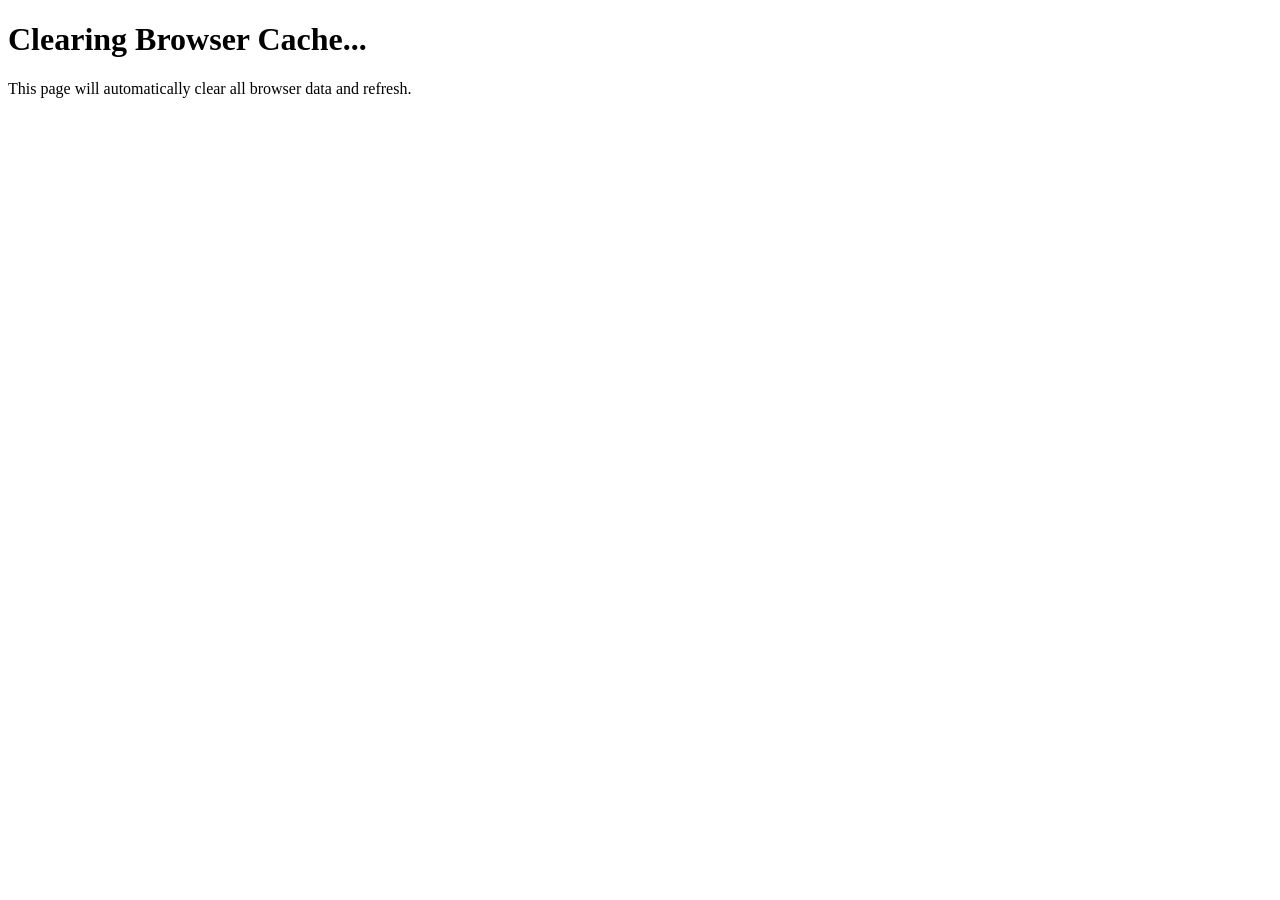
<file: clear_browser_cache.html>
<!DOCTYPE html>
<html>
<head>
    <title>Clear Browser Cache</title>
    <script>
        // Clear all localStorage
        localStorage.clear();
        
        // Clear all sessionStorage
        sessionStorage.clear();
        
        // Clear IndexedDB
        if (window.indexedDB) {
            const databases = await indexedDB.databases();
            databases.forEach(db => {
                indexedDB.deleteDatabase(db.name);
            });
        }
        
        // Clear cookies
        document.cookie.split(";").forEach(function(c) { 
            document.cookie = c.replace(/^ +/, "").replace(/=.*/, "=;expires=" + new Date().toUTCString() + ";path=/"); 
        });
        
        // Force refresh
        window.location.reload(true);
        
        console.log("Browser cache cleared!");
    </script>
</head>
<body>
    <h1>Clearing Browser Cache...</h1>
    <p>This page will automatically clear all browser data and refresh.</p>
</body>
</html>
</file>
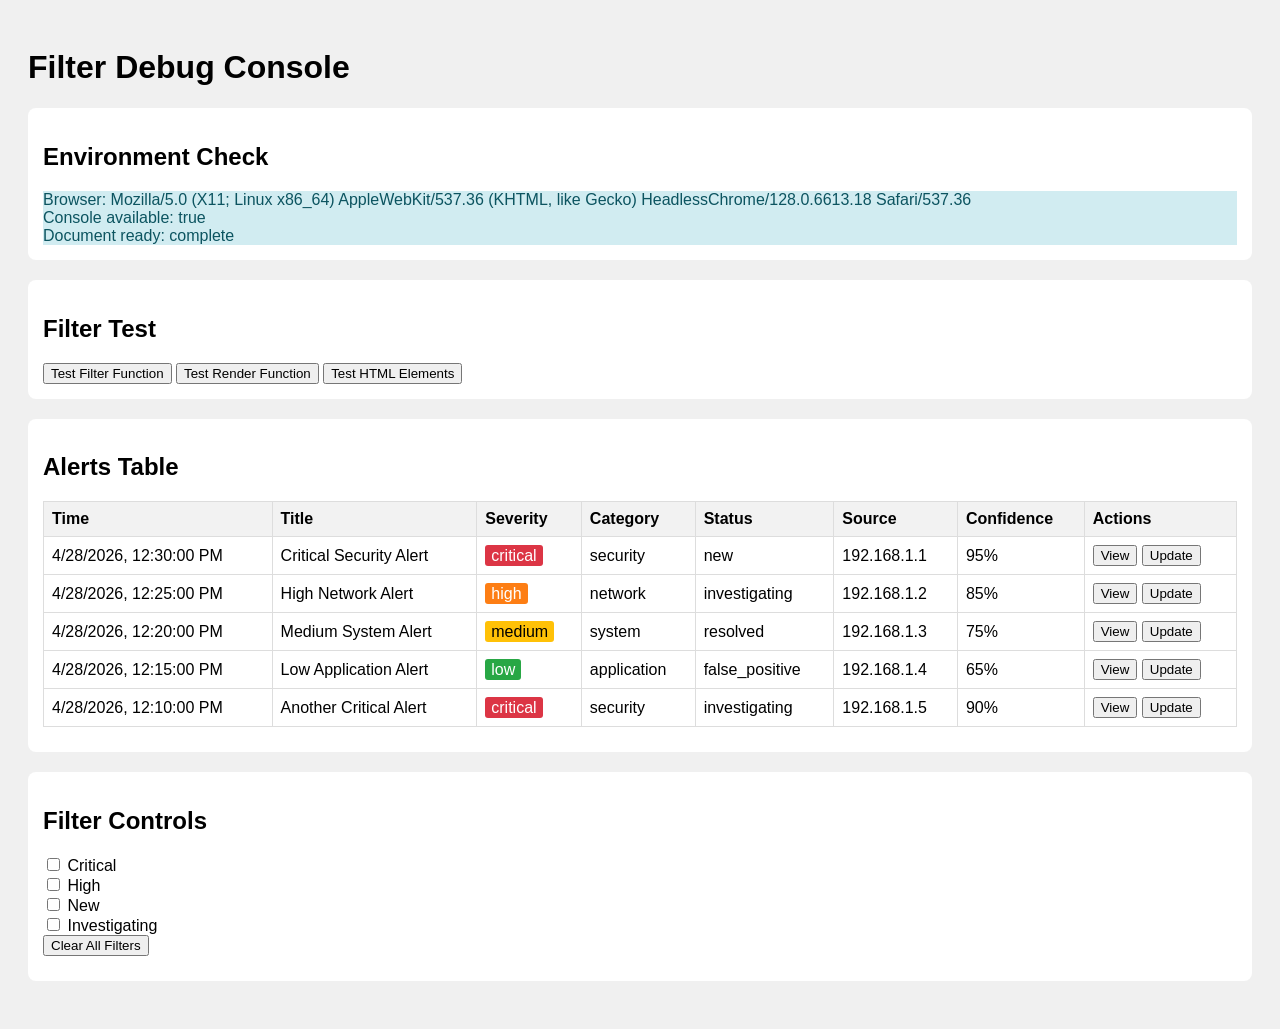
<file: debug_filter.html>
<!DOCTYPE html>
<html>
<head>
    <title>Filter Debug</title>
    <style>
        body { font-family: Arial, sans-serif; padding: 20px; background: #f0f0f0; }
        .debug-section { margin: 20px 0; padding: 15px; background: white; border-radius: 8px; }
        .debug-result { padding: 10px; margin: 10px 0; border-radius: 4px; font-family: monospace; }
        .success { background: #d4edda; color: #155724; }
        .error { background: #f8d7da; color: #721c24; }
        .info { background: #d1ecf1; color: #0c5460; }
        .warning { background: #fff3cd; color: #856404; }
        table { width: 100%; border-collapse: collapse; margin: 10px 0; }
        th, td { padding: 8px; border: 1px solid #ddd; text-align: left; }
        th { background: #f2f2f2; }
        .severity-critical { background: #dc3545; color: white; padding: 2px 6px; border-radius: 3px; }
        .severity-high { background: #fd7e14; color: white; padding: 2px 6px; border-radius: 3px; }
        .severity-medium { background: #ffc107; color: black; padding: 2px 6px; border-radius: 3px; }
        .severity-low { background: #28a745; color: white; padding: 2px 6px; border-radius: 3px; }
    </style>
</head>
<body>
    <h1>Filter Debug Console</h1>
    
    <div class="debug-section">
        <h2>Environment Check</h2>
        <div id="env-check"></div>
    </div>

    <div class="debug-section">
        <h2>Filter Test</h2>
        <button onclick="testFilter()">Test Filter Function</button>
        <button onclick="testRender()">Test Render Function</button>
        <button onclick="testHTMLElements()">Test HTML Elements</button>
        <div id="test-results"></div>
    </div>

    <div class="debug-section">
        <h2>Alerts Table</h2>
        <table>
            <thead>
                <tr>
                    <th>Time</th>
                    <th>Title</th>
                    <th>Severity</th>
                    <th>Category</th>
                    <th>Status</th>
                    <th>Source</th>
                    <th>Confidence</th>
                    <th>Actions</th>
                </tr>
            </thead>
            <tbody id="alerts-tbody">
                <tr><td colspan="8" style="text-align: center;">No alerts loaded</td></tr>
            </tbody>
        </table>
    </div>

    <div class="debug-section">
        <h2>Filter Controls</h2>
        <label>
            <input type="checkbox" onchange="applyFilter('severity', 'critical')"> Critical
        </label><br>
        <label>
            <input type="checkbox" onchange="applyFilter('severity', 'high')"> High
        </label><br>
        <label>
            <input type="checkbox" onchange="applyFilter('status', 'new')"> New
        </label><br>
        <label>
            <input type="checkbox" onchange="applyFilter('status', 'investigating')"> Investigating
        </label><br>
        <button onclick="clearAllFilters()">Clear All Filters</button>
        <div id="applied-filters" style="margin-top: 10px;"></div>
    </div>

    <script>
        // Mock dashboard class for testing
        class TestDashboard {
            constructor() {
                this.alerts = [
                    {
                        _id: '1',
                        timestamp: '2026-04-28T12:30:00',
                        title: 'Critical Security Alert',
                        severity: 'critical',
                        category: 'security',
                        status: 'new',
                        source: '192.168.1.1',
                        confidence: 95,
                        description: 'Critical security threat detected'
                    },
                    {
                        _id: '2',
                        timestamp: '2026-04-28T12:25:00',
                        title: 'High Network Alert',
                        severity: 'high',
                        category: 'network',
                        status: 'investigating',
                        source: '192.168.1.2',
                        confidence: 85,
                        description: 'High priority network issue'
                    },
                    {
                        _id: '3',
                        timestamp: '2026-04-28T12:20:00',
                        title: 'Medium System Alert',
                        severity: 'medium',
                        category: 'system',
                        status: 'resolved',
                        source: '192.168.1.3',
                        confidence: 75,
                        description: 'Medium severity system alert'
                    },
                    {
                        _id: '4',
                        timestamp: '2026-04-28T12:15:00',
                        title: 'Low Application Alert',
                        severity: 'low',
                        category: 'application',
                        status: 'false_positive',
                        source: '192.168.1.4',
                        confidence: 65,
                        description: 'Low priority application issue'
                    },
                    {
                        _id: '5',
                        timestamp: '2026-04-28T12:10:00',
                        title: 'Another Critical Alert',
                        severity: 'critical',
                        category: 'security',
                        status: 'investigating',
                        source: '192.168.1.5',
                        confidence: 90,
                        description: 'Another critical security alert'
                    }
                ];
                this.activeFilters = {};
                this.init();
            }

            init() {
                this.renderFilteredAlerts(this.alerts);
            }

            applyFilter(filterType, filterValue) {
                console.log(`Applying filter: ${filterType} = ${filterValue}`);
                
                if (!this.activeFilters) {
                    this.activeFilters = {};
                }
                
                if (this.activeFilters[filterType] === filterValue) {
                    delete this.activeFilters[filterType];
                } else {
                    this.activeFilters[filterType] = filterValue;
                }
                
                this.applyAllFilters();
            }

            applyAllFilters() {
                let filtered = this.alerts;
                
                if (this.activeFilters && this.activeFilters.severity) {
                    filtered = filtered.filter(alert => alert.severity === this.activeFilters.severity);
                }
                
                if (this.activeFilters && this.activeFilters.status) {
                    filtered = filtered.filter(alert => alert.status === this.activeFilters.status);
                }
                
                if (this.activeFilters && this.activeFilters.category) {
                    filtered = filtered.filter(alert => alert.category === this.activeFilters.category);
                }
                
                this.updateAppliedFiltersDisplay();
                this.renderFilteredAlerts(filtered);
                
                return filtered;
            }

            updateAppliedFiltersDisplay() {
                const appliedFiltersDiv = document.getElementById('applied-filters');
                if (!appliedFiltersDiv) return;
                
                appliedFiltersDiv.innerHTML = '';
                
                if (this.activeFilters && Object.keys(this.activeFilters).length > 0) {
                    Object.entries(this.activeFilters).forEach(([filterType, filterValue]) => {
                        const filterTag = document.createElement('span');
                        filterTag.className = 'applied-filter-tag';
                        filterTag.style.cssText = 'display: inline-block; background: #007bff; color: white; padding: 2px 8px; margin: 2px; border-radius: 12px; font-size: 12px;';
                        filterTag.innerHTML = `
                            ${filterType}: ${filterValue}
                            <button onclick="window.testDashboard.removeFilter('${filterType}')" style="background: none; border: none; color: white; margin-left: 5px; cursor: pointer;">×</button>
                        `;
                        appliedFiltersDiv.appendChild(filterTag);
                    });
                }
            }

            removeFilter(filterType) {
                if (this.activeFilters && this.activeFilters[filterType]) {
                    delete this.activeFilters[filterType];
                    
                    const checkbox = document.querySelector(`input[onchange*="applyFilter('${filterType}'"]`);
                    if (checkbox) {
                        checkbox.checked = false;
                    }
                    
                    this.applyAllFilters();
                }
            }

            clearAllFilters() {
                this.activeFilters = {};
                
                document.querySelectorAll('input[type="checkbox"]').forEach(checkbox => {
                    checkbox.checked = false;
                });
                
                const appliedFiltersDiv = document.getElementById('applied-filters');
                if (appliedFiltersDiv) {
                    appliedFiltersDiv.innerHTML = '';
                }
                
                this.renderFilteredAlerts(this.alerts);
            }

            renderFilteredAlerts(alerts) {
                console.log('Rendering alerts:', alerts.length);
                
                const tbody = document.getElementById('alerts-tbody');
                if (!tbody) {
                    console.error('alerts-tbody not found');
                    return;
                }

                if (!alerts || alerts.length === 0) {
                    tbody.innerHTML = '<tr><td colspan="8" style="text-align: center;">No alerts found</td></tr>';
                    return;
                }

                tbody.innerHTML = alerts.map(alert => `
                    <tr>
                        <td>${this.formatTime(alert.timestamp)}</td>
                        <td>${alert.title || 'N/A'}</td>
                        <td><span class="severity-${alert.severity}">${alert.severity}</span></td>
                        <td>${alert.category || 'N/A'}</td>
                        <td>${alert.status || 'N/A'}</td>
                        <td>${alert.source || 'N/A'}</td>
                        <td>${alert.confidence || 'N/A'}%</td>
                        <td>
                            <button onclick="console.log('View alert:', '${alert._id}')">View</button>
                            <button onclick="console.log('Update alert:', '${alert._id}')">Update</button>
                        </td>
                    </tr>
                `).join('');
                
                console.log('Alerts rendered successfully');
            }

            formatTime(timestamp) {
                const date = new Date(timestamp);
                return date.toLocaleString();
            }
        }

        // Initialize test dashboard
        let testDashboard;

        function testFilter() {
            const results = document.getElementById('test-results');
            results.innerHTML = '';

            if (!testDashboard) {
                results.innerHTML = '<div class="error">Test dashboard not initialized</div>';
                return;
            }

            // Test filter functionality
            const criticalAlerts = testDashboard.applyFilter('severity', 'critical');
            results.innerHTML += `<div class="info">Critical filter applied: ${criticalAlerts.length} alerts</div>`;
            
            const investigatingAlerts = testDashboard.applyFilter('status', 'investigating');
            results.innerHTML += `<div class="info">Status filter applied: ${investigatingAlerts.length} alerts</div>`;
            
            results.innerHTML += '<div class="success">Filter test completed</div>';
        }

        function testRender() {
            const results = document.getElementById('test-results');
            
            if (!testDashboard) {
                results.innerHTML = '<div class="error">Test dashboard not initialized</div>';
                return;
            }

            try {
                testDashboard.renderFilteredAlerts(testDashboard.alerts);
                results.innerHTML = '<div class="success">Render test completed successfully</div>';
            } catch (error) {
                results.innerHTML = `<div class="error">Render test failed: ${error.message}</div>`;
            }
        }

        function testHTMLElements() {
            const results = document.getElementById('test-results');
            results.innerHTML = '';

            const tbody = document.getElementById('alerts-tbody');
            results.innerHTML += `<div class="${tbody ? 'success' : 'error'}">alerts-tbody: ${tbody ? 'Found' : 'Not Found'}</div>`;

            const appliedFilters = document.getElementById('applied-filters');
            results.innerHTML += `<div class="${appliedFilters ? 'success' : 'error'}">applied-filters: ${appliedFilters ? 'Found' : 'Not Found'}</div>`;
        }

        function applyFilter(filterType, filterValue) {
            if (testDashboard) {
                testDashboard.applyFilter(filterType, filterValue);
            }
        }

        function clearAllFilters() {
            if (testDashboard) {
                testDashboard.clearAllFilters();
            }
        }

        // Environment check
        function checkEnvironment() {
            const envDiv = document.getElementById('env-check');
            let html = '';

            html += `<div class="info">Browser: ${navigator.userAgent}</div>`;
            html += `<div class="info">Console available: ${typeof console !== 'undefined'}</div>`;
            html += `<div class="info">Document ready: ${document.readyState}</div>`;

            envDiv.innerHTML = html;
        }

        // Initialize on page load
        window.onload = function() {
            checkEnvironment();
            testDashboard = new TestDashboard();
            console.log('Test dashboard initialized');
        };
    </script>
</body>
</html>
</file>
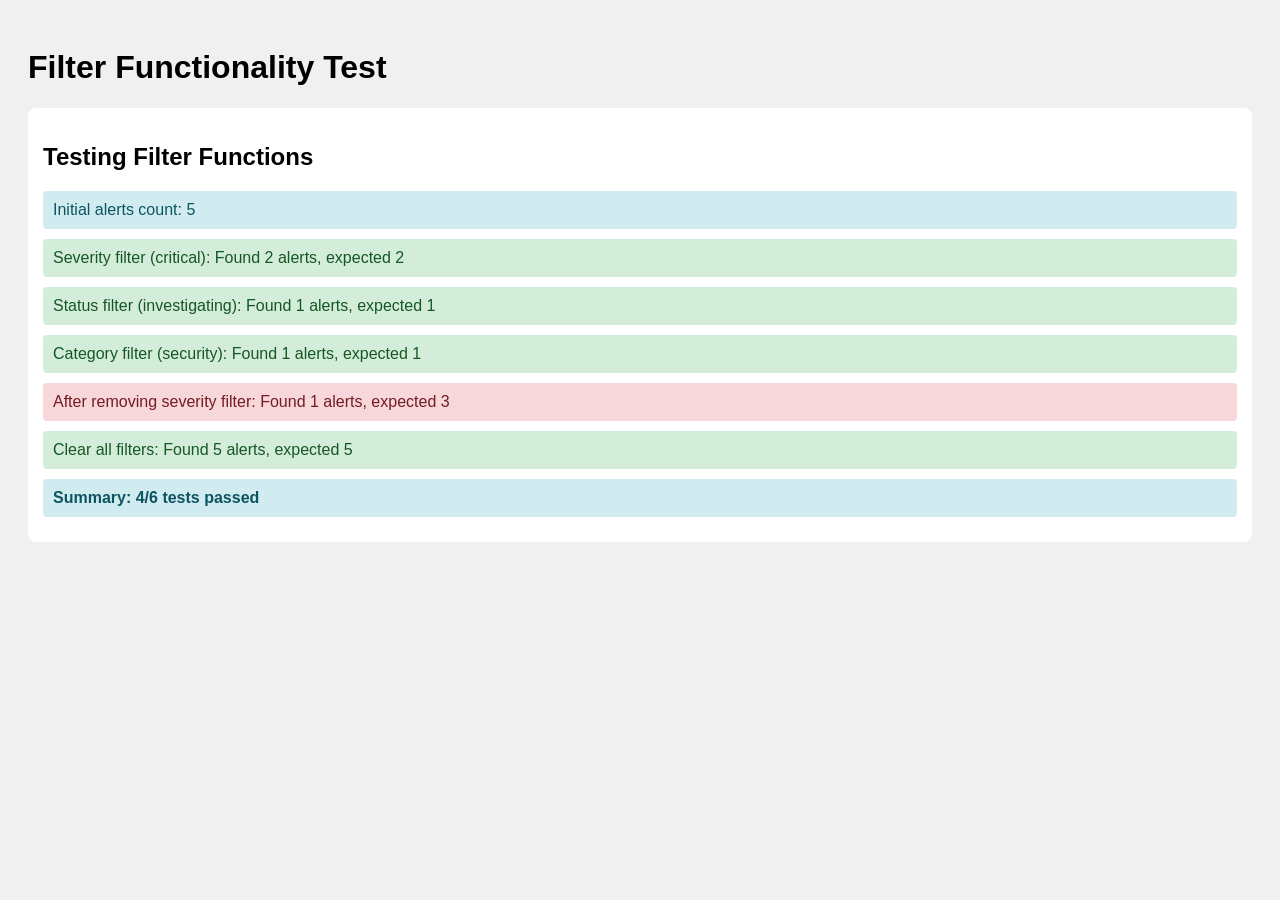
<file: test_filters.html>
<!DOCTYPE html>
<html>
<head>
    <title>Filter Test</title>
    <style>
        body { font-family: Arial, sans-serif; padding: 20px; background: #f0f0f0; }
        .test-section { margin: 20px 0; padding: 15px; background: white; border-radius: 8px; }
        .test-result { padding: 10px; margin: 10px 0; border-radius: 4px; }
        .success { background: #d4edda; color: #155724; }
        .error { background: #f8d7da; color: #721c24; }
        .info { background: #d1ecf1; color: #0c5460; }
    </style>
</head>
<body>
    <h1>Filter Functionality Test</h1>
    
    <div class="test-section">
        <h2>Testing Filter Functions</h2>
        <div id="test-results"></div>
    </div>

    <script>
        // Mock dashboard class for testing
        class TestDashboard {
            constructor() {
                this.alerts = [
                    { id: 1, title: "Critical Alert", severity: "critical", status: "new", category: "security" },
                    { id: 2, title: "High Alert", severity: "high", status: "investigating", category: "network" },
                    { id: 3, title: "Medium Alert", severity: "medium", status: "resolved", category: "system" },
                    { id: 4, title: "Low Alert", severity: "low", status: "false_positive", category: "application" },
                    { id: 5, title: "Another Critical Alert", severity: "critical", status: "investigating", category: "security" }
                ];
                this.activeFilters = {};
            }

            applyFilter(filterType, filterValue) {
                console.log(`Applying filter: ${filterType} = ${filterValue}`);
                
                // Store active filters
                if (!this.activeFilters) {
                    this.activeFilters = {};
                }
                
                // Toggle filter if already exists
                if (this.activeFilters[filterType] === filterValue) {
                    delete this.activeFilters[filterType];
                } else {
                    this.activeFilters[filterType] = filterValue;
                }
                
                // Apply all active filters
                return this.applyAllFilters();
            }

            applyAllFilters() {
                let filtered = this.alerts;
                
                // Apply severity filter
                if (this.activeFilters && this.activeFilters.severity) {
                    filtered = filtered.filter(alert => alert.severity === this.activeFilters.severity);
                }
                
                // Apply status filter
                if (this.activeFilters && this.activeFilters.status) {
                    filtered = filtered.filter(alert => alert.status === this.activeFilters.status);
                }
                
                // Apply category filter
                if (this.activeFilters && this.activeFilters.category) {
                    filtered = filtered.filter(alert => alert.category === this.activeFilters.category);
                }
                
                return filtered;
            }

            removeFilter(filterType) {
                if (this.activeFilters && this.activeFilters[filterType]) {
                    delete this.activeFilters[filterType];
                    return this.applyAllFilters();
                }
                return this.alerts;
            }
        }

        // Test functions
        function runTests() {
            const results = document.getElementById('test-results');
            const dashboard = new TestDashboard();
            
            let testResults = [];

            // Test 1: Initial state
            testResults.push({
                type: 'info',
                message: `Initial alerts count: ${dashboard.alerts.length}`
            });

            // Test 2: Apply severity filter
            const criticalAlerts = dashboard.applyFilter('severity', 'critical');
            testResults.push({
                type: criticalAlerts.length === 2 ? 'success' : 'error',
                message: `Severity filter (critical): Found ${criticalAlerts.length} alerts, expected 2`
            });

            // Test 3: Apply status filter
            const investigatingAlerts = dashboard.applyFilter('status', 'investigating');
            testResults.push({
                type: investigatingAlerts.length === 1 ? 'success' : 'error',
                message: `Status filter (investigating): Found ${investigatingAlerts.length} alerts, expected 1`
            });

            // Test 4: Apply category filter
            const securityAlerts = dashboard.applyFilter('category', 'security');
            testResults.push({
                type: securityAlerts.length === 1 ? 'success' : 'error',
                message: `Category filter (security): Found ${securityAlerts.length} alerts, expected 1`
            });

            // Test 5: Remove filter
            const afterRemove = dashboard.removeFilter('severity');
            testResults.push({
                type: afterRemove.length === 3 ? 'success' : 'error',
                message: `After removing severity filter: Found ${afterRemove.length} alerts, expected 3`
            });

            // Test 6: Clear all filters
            dashboard.activeFilters = {};
            const allAlerts = dashboard.applyAllFilters();
            testResults.push({
                type: allAlerts.length === 5 ? 'success' : 'error',
                message: `Clear all filters: Found ${allAlerts.length} alerts, expected 5`
            });

            // Display results
            results.innerHTML = testResults.map(test => 
                `<div class="test-result ${test.type}">${test.message}</div>`
            ).join('');

            const successCount = testResults.filter(t => t.type === 'success').length;
            const totalCount = testResults.length;
            
            results.innerHTML += `
                <div class="test-result info">
                    <strong>Summary: ${successCount}/${totalCount} tests passed</strong>
                </div>
            `;
        }

        // Run tests when page loads
        window.onload = runTests;
    </script>
</body>
</html>
</file>
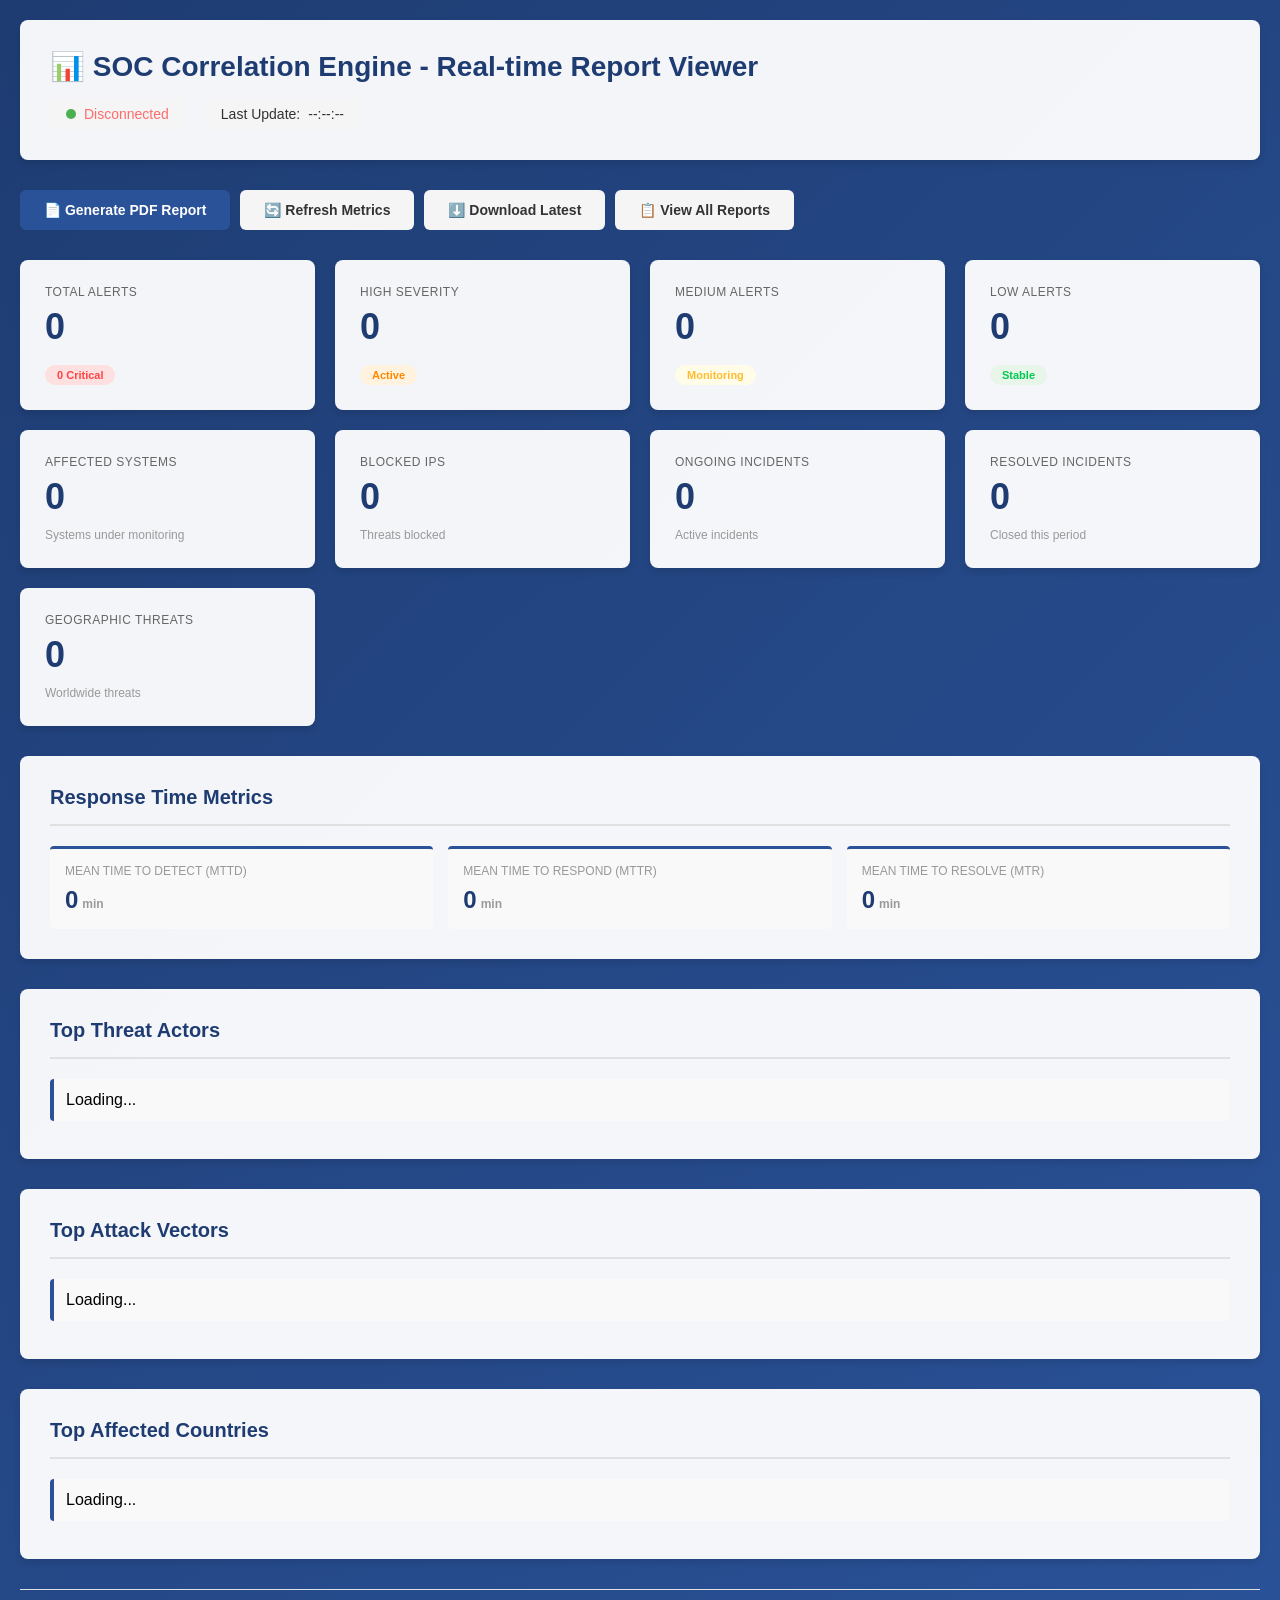
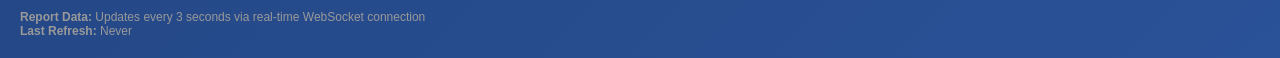
<file: static/report_viewer.html>
<!DOCTYPE html>
<html lang="en">
<head>
    <meta charset="UTF-8">
    <meta name="viewport" content="width=device-width, initial-scale=1.0">
    <title>SOC Correlation Engine - Real-time Report Viewer</title>
    <style>
        * {
            margin: 0;
            padding: 0;
            box-sizing: border-box;
        }

        body {
            font-family: 'Segoe UI', Tahoma, Geneva, Verdana, sans-serif;
            background: linear-gradient(135deg, #1e3c72 0%, #2a5298 100%);
            min-height: 100vh;
            padding: 20px;
        }

        .container {
            max-width: 1400px;
            margin: 0 auto;
        }

        header {
            background: rgba(255, 255, 255, 0.95);
            padding: 30px;
            border-radius: 8px;
            margin-bottom: 30px;
            box-shadow: 0 4px 6px rgba(0, 0, 0, 0.1);
        }

        h1 {
            color: #1e3c72;
            margin-bottom: 10px;
            font-size: 28px;
        }

        .status-bar {
            display: flex;
            gap: 20px;
            align-items: center;
            flex-wrap: wrap;
            margin-top: 15px;
        }

        .status-indicator {
            display: flex;
            align-items: center;
            gap: 8px;
            padding: 8px 16px;
            background: #f5f5f5;
            border-radius: 6px;
            font-size: 14px;
            color: #333;
        }

        .status-dot {
            width: 10px;
            height: 10px;
            border-radius: 50%;
            background: #4CAF50;
            animation: pulse 2s infinite;
        }

        @keyframes pulse {
            0%, 100% { opacity: 1; }
            50% { opacity: 0.5; }
        }

        .metrics-grid {
            display: grid;
            grid-template-columns: repeat(auto-fit, minmax(250px, 1fr));
            gap: 20px;
            margin-bottom: 30px;
        }

        .metric-card {
            background: rgba(255, 255, 255, 0.95);
            padding: 25px;
            border-radius: 8px;
            box-shadow: 0 4px 6px rgba(0, 0, 0, 0.1);
            transition: transform 0.3s ease, box-shadow 0.3s ease;
        }

        .metric-card:hover {
            transform: translateY(-5px);
            box-shadow: 0 8px 12px rgba(0, 0, 0, 0.15);
        }

        .metric-label {
            color: #666;
            font-size: 12px;
            text-transform: uppercase;
            letter-spacing: 0.5px;
            margin-bottom: 10px;
            display: block;
        }

        .metric-value {
            font-size: 36px;
            font-weight: bold;
            color: #1e3c72;
            line-height: 1;
            margin-bottom: 10px;
        }

        .metric-change {
            font-size: 12px;
            color: #999;
        }

        .metric-change.increase {
            color: #FF6B6B;
        }

        .metric-change.decrease {
            color: #4CAF50;
        }

        .severity-badge {
            display: inline-block;
            padding: 4px 12px;
            border-radius: 20px;
            font-size: 11px;
            font-weight: 600;
            margin-top: 10px;
        }

        .severity-critical {
            background: #FFE0E0;
            color: #FF4444;
        }

        .severity-high {
            background: #FFF3E0;
            color: #FF8800;
        }

        .severity-medium {
            background: #FFFDE7;
            color: #FFBB33;
        }

        .severity-low {
            background: #E8F5E9;
            color: #00C851;
        }

        .controls {
            display: flex;
            gap: 10px;
            margin-bottom: 30px;
            flex-wrap: wrap;
        }

        button {
            padding: 12px 24px;
            border: none;
            border-radius: 6px;
            font-size: 14px;
            font-weight: 600;
            cursor: pointer;
            transition: all 0.3s ease;
        }

        .btn-primary {
            background: #2a5298;
            color: white;
        }

        .btn-primary:hover {
            background: #1e3c72;
            transform: translateY(-2px);
            box-shadow: 0 4px 12px rgba(42, 82, 152, 0.3);
        }

        .btn-secondary {
            background: #f5f5f5;
            color: #333;
        }

        .btn-secondary:hover {
            background: #e0e0e0;
        }

        .btn-danger {
            background: #FF6B6B;
            color: white;
        }

        .btn-danger:hover {
            background: #FF4444;
        }

        .section {
            background: rgba(255, 255, 255, 0.95);
            padding: 30px;
            border-radius: 8px;
            margin-bottom: 30px;
            box-shadow: 0 4px 6px rgba(0, 0, 0, 0.1);
        }

        .section h2 {
            color: #1e3c72;
            margin-bottom: 20px;
            font-size: 20px;
            border-bottom: 2px solid #e0e0e0;
            padding-bottom: 15px;
        }

        .threat-list {
            list-style: none;
        }

        .threat-item {
            padding: 12px;
            background: #f9f9f9;
            margin-bottom: 8px;
            border-radius: 4px;
            border-left: 4px solid #2a5298;
            transition: all 0.3s ease;
        }

        .threat-item:hover {
            background: #f0f0f0;
            padding-left: 16px;
        }

        .response-metrics {
            display: grid;
            grid-template-columns: repeat(auto-fit, minmax(200px, 1fr));
            gap: 15px;
        }

        .response-item {
            padding: 15px;
            background: #f9f9f9;
            border-radius: 4px;
            border-top: 3px solid #2a5298;
        }

        .response-label {
            font-size: 12px;
            color: #999;
            text-transform: uppercase;
            margin-bottom: 8px;
        }

        .response-value {
            font-size: 24px;
            font-weight: bold;
            color: #1e3c72;
        }

        .response-unit {
            font-size: 12px;
            color: #999;
            margin-left: 4px;
        }

        .live-update-indicator {
            display: inline-flex;
            align-items: center;
            gap: 6px;
            padding: 6px 12px;
            background: #E8F5E9;
            color: #00C851;
            border-radius: 4px;
            font-size: 12px;
            font-weight: 600;
        }

        .timestamp {
            color: #999;
            font-size: 12px;
            margin-top: 20px;
            padding-top: 20px;
            border-top: 1px solid #e0e0e0;
        }

        .error-message {
            background: #FFE0E0;
            color: #FF4444;
            padding: 15px;
            border-radius: 4px;
            margin-bottom: 20px;
            border-left: 4px solid #FF4444;
        }

        .success-message {
            background: #E8F5E9;
            color: #00C851;
            padding: 15px;
            border-radius: 4px;
            margin-bottom: 20px;
            border-left: 4px solid #00C851;
        }

        .loader {
            display: inline-block;
            width: 16px;
            height: 16px;
            border: 3px solid rgba(42, 82, 152, 0.3);
            border-radius: 50%;
            border-top-color: #2a5298;
            animation: spin 1s linear infinite;
        }

        @keyframes spin {
            to { transform: rotate(360deg); }
        }

        .connecting {
            color: #999;
        }

        .connected {
            color: #00C851;
        }

        .disconnected {
            color: #FF6B6B;
        }
    </style>
</head>
<body>
    <div class="container">
        <header>
            <h1>📊 SOC Correlation Engine - Real-time Report Viewer</h1>
            <div class="status-bar">
                <div class="status-indicator">
                    <div class="status-dot"></div>
                    <span id="connection-status" class="connecting">Connecting...</span>
                </div>
                <div class="status-indicator">
                    Last Update: <span id="last-update">--:--:--</span>
                </div>
                <div id="live-indicator" style="display: none;" class="live-update-indicator">
                    <span class="status-dot" style="margin: 0;"></span>
                    Live Updates Active
                </div>
            </div>
        </header>

        <div class="controls">
            <button class="btn-primary" onclick="generateReport()">
                📄 Generate PDF Report
            </button>
            <button class="btn-secondary" onclick="refreshMetrics()">
                🔄 Refresh Metrics
            </button>
            <button class="btn-secondary" onclick="downloadLatestReport()">
                ⬇️ Download Latest
            </button>
            <button class="btn-secondary" onclick="listReports()">
                📋 View All Reports
            </button>
        </div>

        <div id="messages"></div>

        <div class="metrics-grid">
            <div class="metric-card">
                <span class="metric-label">Total Alerts</span>
                <div class="metric-value" id="total-alerts">0</div>
                <div class="severity-badge severity-critical">
                    <span id="critical-count">0</span> Critical
                </div>
            </div>

            <div class="metric-card">
                <span class="metric-label">High Severity</span>
                <div class="metric-value" id="high-alerts">0</div>
                <div class="severity-badge severity-high">
                    Active
                </div>
            </div>

            <div class="metric-card">
                <span class="metric-label">Medium Alerts</span>
                <div class="metric-value" id="medium-alerts">0</div>
                <div class="severity-badge severity-medium">
                    Monitoring
                </div>
            </div>

            <div class="metric-card">
                <span class="metric-label">Low Alerts</span>
                <div class="metric-value" id="low-alerts">0</div>
                <div class="severity-badge severity-low">
                    Stable
                </div>
            </div>

            <div class="metric-card">
                <span class="metric-label">Affected Systems</span>
                <div class="metric-value" id="affected-systems">0</div>
                <span style="font-size: 12px; color: #999;">Systems under monitoring</span>
            </div>

            <div class="metric-card">
                <span class="metric-label">Blocked IPs</span>
                <div class="metric-value" id="blocked-ips">0</div>
                <span style="font-size: 12px; color: #999;">Threats blocked</span>
            </div>

            <div class="metric-card">
                <span class="metric-label">Ongoing Incidents</span>
                <div class="metric-value" id="ongoing-incidents">0</div>
                <span style="font-size: 12px; color: #999;">Active incidents</span>
            </div>

            <div class="metric-card">
                <span class="metric-label">Resolved Incidents</span>
                <div class="metric-value" id="resolved-incidents">0</div>
                <span style="font-size: 12px; color: #999;">Closed this period</span>
            </div>

            <div class="metric-card">
                <span class="metric-label">Geographic Threats</span>
                <div class="metric-value" id="geo-threats">0</div>
                <span style="font-size: 12px; color: #999;">Worldwide threats</span>
            </div>
        </div>

        <div class="section">
            <h2>Response Time Metrics</h2>
            <div class="response-metrics">
                <div class="response-item">
                    <div class="response-label">Mean Time to Detect (MTTD)</div>
                    <div class="response-value">
                        <span id="mttd">0</span><span class="response-unit">min</span>
                    </div>
                </div>
                <div class="response-item">
                    <div class="response-label">Mean Time to Respond (MTTR)</div>
                    <div class="response-value">
                        <span id="mttr">0</span><span class="response-unit">min</span>
                    </div>
                </div>
                <div class="response-item">
                    <div class="response-label">Mean Time to Resolve (MTR)</div>
                    <div class="response-value">
                        <span id="mtr">0</span><span class="response-unit">min</span>
                    </div>
                </div>
            </div>
        </div>

        <div class="section">
            <h2>Top Threat Actors</h2>
            <ul class="threat-list" id="threat-actors">
                <li class="threat-item">Loading...</li>
            </ul>
        </div>

        <div class="section">
            <h2>Top Attack Vectors</h2>
            <ul class="threat-list" id="attack-vectors">
                <li class="threat-item">Loading...</li>
            </ul>
        </div>

        <div class="section">
            <h2>Top Affected Countries</h2>
            <ul class="threat-list" id="affected-countries">
                <li class="threat-item">Loading...</li>
            </ul>
        </div>

        <div class="timestamp">
            <strong>Report Data:</strong> Updates every 3 seconds via real-time WebSocket connection<br>
            <strong>Last Refresh:</strong> <span id="refresh-timestamp">Never</span>
        </div>
    </div>

    <script>
        const clientId = 'report-viewer-' + Math.random().toString(36).substr(2, 9);
        let websocket = null;
        let previousMetrics = {};
        let reconnectAttempts = 0;
        const maxReconnectAttempts = 5;
        const reconnectDelay = 3000; // 3 seconds

        function updateStatus(status, className) {
            const statusElement = document.getElementById('connection-status');
            statusElement.textContent = status;
            statusElement.className = className;
            
            const liveIndicator = document.getElementById('live-indicator');
            if (className === 'connected') {
                liveIndicator.style.display = 'inline-flex';
            } else {
                liveIndicator.style.display = 'none';
            }
        }

        function connectWebSocket() {
            try {
                const protocol = window.location.protocol === 'https:' ? 'wss:' : 'ws:';
                const wsUrl = `${protocol}//${window.location.host}/ws/reports/${clientId}`;
                
                updateStatus('Connecting...', 'connecting');
                websocket = new WebSocket(wsUrl);

                websocket.onopen = function() {
                    console.log('WebSocket connected');
                    updateStatus('Connected', 'connected');
                    reconnectAttempts = 0;
                    
                    // Request initial metrics
                    websocket.send(JSON.stringify({
                        type: 'request_metrics'
                    }));
                };

                websocket.onmessage = function(event) {
                    try {
                        const message = JSON.parse(event.data);
                        handleMessage(message);
                    } catch (e) {
                        console.error('Error parsing message:', e);
                    }
                };

                websocket.onerror = function(error) {
                    console.error('WebSocket error:', error);
                    updateStatus('Connection Error', 'disconnected');
                };

                websocket.onclose = function() {
                    console.log('WebSocket disconnected');
                    updateStatus('Disconnected', 'disconnected');
                    scheduleReconnect();
                };

            } catch (e) {
                console.error('Error connecting WebSocket:', e);
                updateStatus('Connection Failed', 'disconnected');
                scheduleReconnect();
            }
        }

        function scheduleReconnect() {
            if (reconnectAttempts < maxReconnectAttempts) {
                reconnectAttempts++;
                setTimeout(() => {
                    console.log(`Attempting to reconnect (${reconnectAttempts}/${maxReconnectAttempts})`);
                    connectWebSocket();
                }, reconnectDelay);
            } else {
                showMessage('Failed to connect after multiple attempts', 'error');
            }
        }

        function handleMessage(message) {
            const type = message.type;

            if (type === 'ping') {
                websocket.send(JSON.stringify({ type: 'pong' }));
                return;
            }

            if (type === 'initial_report_metrics' || type === 'metrics_response' || type === 'report_metrics_update') {
                updateMetrics(message.metrics || message.data);
                updateLastUpdate();
            }

            if (type === 'error') {
                showMessage(message.message || 'An error occurred', 'error');
            }
        }

        function updateMetrics(metrics) {
            if (!metrics) return;

            // Update metric values
            document.getElementById('total-alerts').textContent = metrics.total_alerts || 0;
            document.getElementById('critical-count').textContent = metrics.critical_alerts || 0;
            document.getElementById('high-alerts').textContent = metrics.high_alerts || 0;
            document.getElementById('medium-alerts').textContent = metrics.medium_alerts || 0;
            document.getElementById('low-alerts').textContent = metrics.low_alerts || 0;
            document.getElementById('affected-systems').textContent = metrics.affected_systems || 0;
            document.getElementById('blocked-ips').textContent = metrics.blocked_ips || 0;
            document.getElementById('ongoing-incidents').textContent = metrics.ongoing_incidents || 0;
            document.getElementById('resolved-incidents').textContent = metrics.resolved_incidents || 0;
            document.getElementById('geo-threats').textContent = metrics.geo_threats || 0;

            // Update response time metrics
            document.getElementById('mttd').textContent = (metrics.mean_time_to_detect || 0).toFixed(1);
            document.getElementById('mttr').textContent = (metrics.mean_time_to_respond || 0).toFixed(1);
            document.getElementById('mtr').textContent = (metrics.mean_time_to_resolve || 0).toFixed(1);

            // Update threat lists
            updateList('threat-actors', metrics.top_threat_actors || []);
            updateList('attack-vectors', metrics.top_attack_vectors || []);
            updateList('affected-countries', metrics.top_affected_countries || []);

            previousMetrics = metrics;
        }

        function updateList(elementId, items) {
            const element = document.getElementById(elementId);
            if (items.length === 0) {
                element.innerHTML = '<li class="threat-item">No data available</li>';
                return;
            }

            element.innerHTML = items.map(item => 
                `<li class="threat-item">${item}</li>`
            ).join('');
        }

        function updateLastUpdate() {
            const now = new Date();
            document.getElementById('last-update').textContent = now.toLocaleTimeString();
            document.getElementById('refresh-timestamp').textContent = now.toLocaleString();
        }

        function showMessage(message, type) {
            const messagesDiv = document.getElementById('messages');
            const messageElement = document.createElement('div');
            messageElement.className = type === 'error' ? 'error-message' : 'success-message';
            messageElement.textContent = message;
            
            messagesDiv.appendChild(messageElement);
            
            // Remove after 5 seconds
            setTimeout(() => {
                messageElement.remove();
            }, 5000);
        }

        async function generateReport() {
            try {
                const button = event.target;
                button.disabled = true;
                button.innerHTML = '<span class="loader"></span> Generating...';

                const response = await fetch('/api/reports/generate', {
                    method: 'POST'
                });

                const data = await response.json();

                if (response.ok && data.success) {
                    showMessage(`Report generated successfully: ${data.filename}`, 'success');
                    button.innerHTML = '✅ Generated!';
                    setTimeout(() => {
                        button.disabled = false;
                        button.innerHTML = '📄 Generate PDF Report';
                    }, 2000);
                } else {
                    throw new Error(data.detail || 'Failed to generate report');
                }
            } catch (error) {
                showMessage('Error generating report: ' + error.message, 'error');
                button.disabled = false;
                button.innerHTML = '📄 Generate PDF Report';
            }
        }

        async function refreshMetrics() {
            try {
                if (websocket && websocket.readyState === WebSocket.OPEN) {
                    websocket.send(JSON.stringify({
                        type: 'request_live_update'
                    }));
                } else {
                    const response = await fetch('/api/reports/live-metrics');
                    const data = await response.json();
                    if (data.success) {
                        updateMetrics(data.metrics);
                        updateLastUpdate();
                    }
                }
            } catch (error) {
                console.error('Error refreshing metrics:', error);
            }
        }

        async function downloadLatestReport() {
            try {
                const response = await fetch('/api/reports/list');
                const data = await response.json();

                if (data.success && data.reports && data.reports.length > 0) {
                    const latestReport = data.reports[0];
                    window.location.href = `/api/reports/download/${latestReport.filename}`;
                } else {
                    showMessage('No reports available for download', 'error');
                }
            } catch (error) {
                showMessage('Error downloading report: ' + error.message, 'error');
            }
        }

        async function listReports() {
            try {
                const response = await fetch('/api/reports/list');
                const data = await response.json();

                if (data.success && data.reports) {
                    let message = `Found ${data.total_reports} reports:\n\n`;
                    data.reports.forEach((report, index) => {
                        message += `${index + 1}. ${report.filename} (${(report.size / 1024).toFixed(2)} KB)\n`;
                    });
                    alert(message);
                } else {
                    showMessage('No reports found', 'error');
                }
            } catch (error) {
                showMessage('Error listing reports: ' + error.message, 'error');
            }
        }

        // Initialize
        window.addEventListener('load', function() {
            connectWebSocket();
            
            // Request updates every 10 seconds as fallback
            setInterval(() => {
                if (websocket && websocket.readyState === WebSocket.OPEN) {
                    websocket.send(JSON.stringify({
                        type: 'request_live_update'
                    }));
                }
            }, 10000);
        });

        // Cleanup on page unload
        window.addEventListener('beforeunload', function() {
            if (websocket) {
                websocket.close();
            }
        });
    </script>
</body>
</html>
</file>
